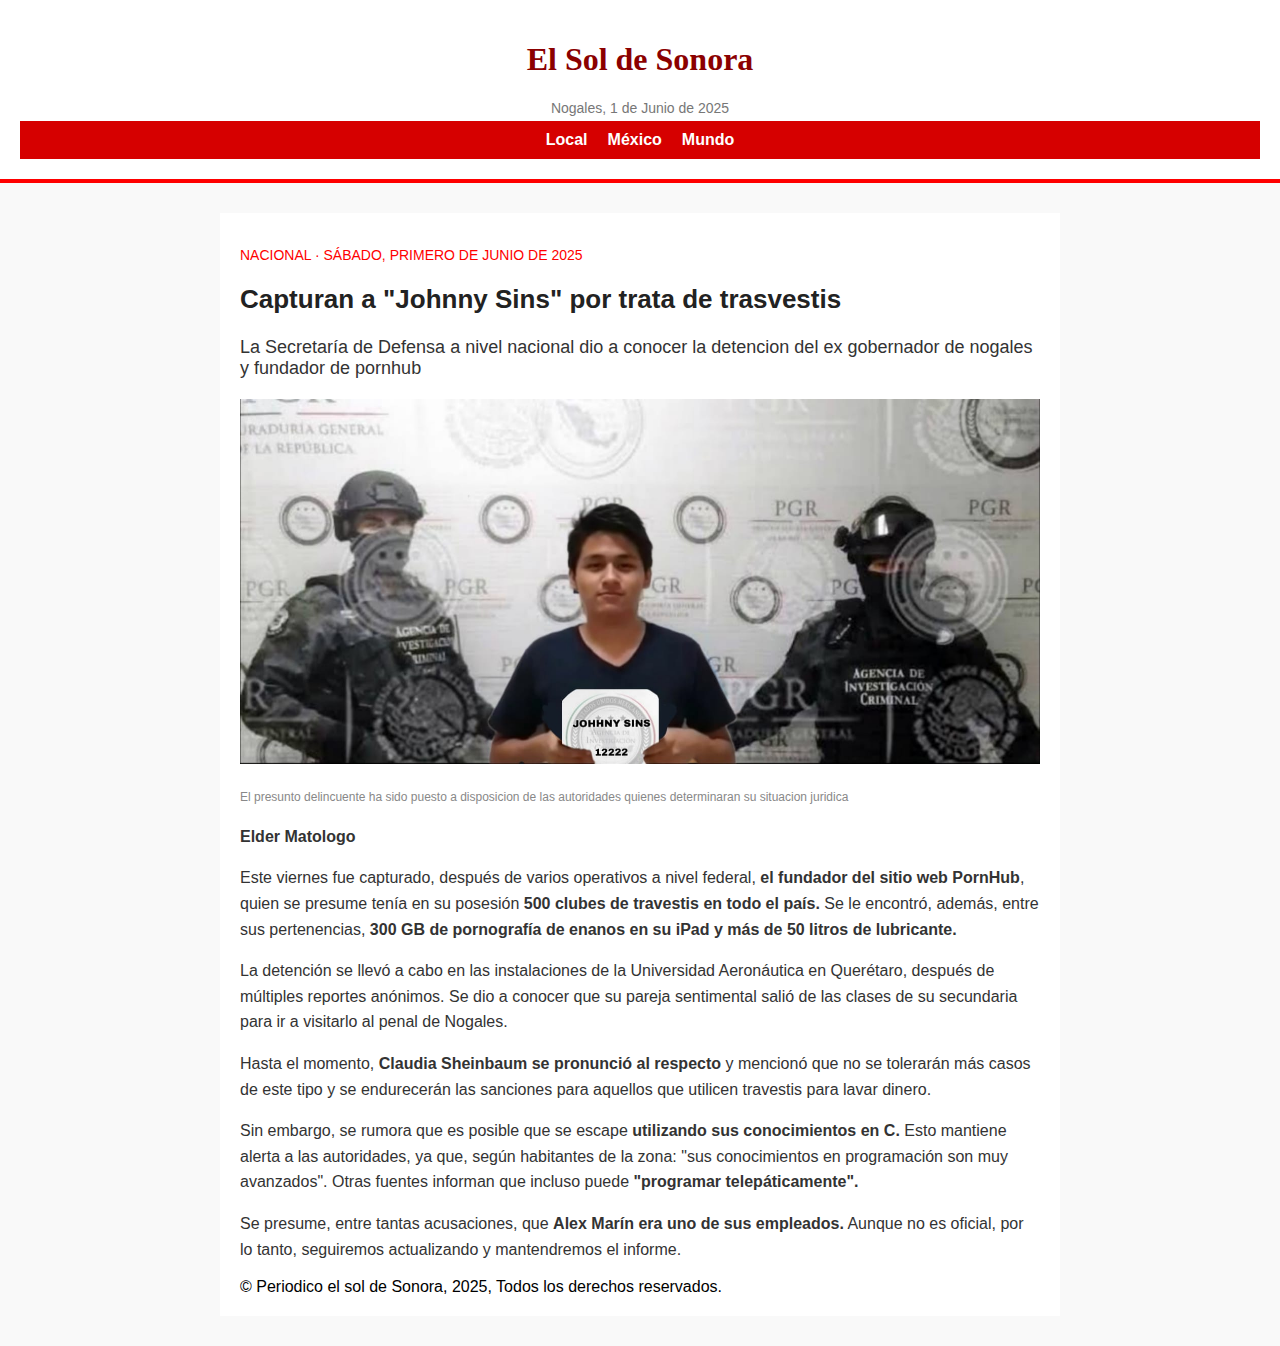
<file: index.html>
<!DOCTYPE html>
<html lang="es">
<head>
    <meta charset="UTF-8">
    <meta name="viewport" content="width=device-width, initial-scale=1.0">
    <title>Capturan a "Johnny Sins" por trata de trasvestis</title>
    <link rel="stylesheet" href="styles.css">
    
    <meta property="og:title" content="Capturan al fundador de PornHub en la UNAQ" />
    <meta property="og:description" content="El ex gobernador de nogales y fundador de PornHub fue  detenido la mañana del primero de Junio" />
    <meta property="og:image" content="https://nibblegg.github.io/capturadeljohhnysins.github.io/detencion%20del%20johnny%20sins.jpg" />
    <meta property="og:url" content="https://tusitio.github.io/" />
    <meta property="og:type" content="website" />
</head>
<body>
    <header class="top-header">
        <h1>El Sol de Sonora</h1>
        <p class="fecha">Nogales, 1 de Junio de 2025</p>
        <nav>
            <ul class="menu">
                <li>Local</li>
                <li>México</li>
                <li>Mundo</li>
            </ul>
        </nav>
    </header>

    <main class="contenido">
        <p class="categoria">NACIONAL · SÁBADO, PRIMERO DE JUNIO DE 2025</p>
        <h2>Capturan a "Johnny Sins" por trata de trasvestis</h2>
        <p class="resumen">
            La Secretaría de Defensa a nivel nacional dio a conocer la detencion del ex gobernador de nogales y fundador de pornhub
        </p>
        <img src="detencion del johnny sins.jpg" alt="eljohnny" class="imagen-noticia">
        <p class="creditos">El presunto delincuente ha sido puesto a disposicion de las autoridades quienes determinaran su situacion juridica</p>

        <article class="texto">
            <p><strong>Elder Matologo</strong></p>
            <p>Este viernes fue capturado, después de varios operativos a nivel federal, <strong>el fundador del sitio web PornHub</strong>, quien se presume tenía en su posesión <strong>500 clubes de travestis en todo el país.</strong> Se le encontró, además, entre sus pertenencias, <strong>300 GB de pornografía de enanos en su iPad y más de 50 litros de lubricante.</strong></p>
            <p>La detención se llevó a cabo en las instalaciones de la Universidad Aeronáutica en Querétaro, después de múltiples reportes anónimos. Se dio a conocer que su pareja sentimental salió de las clases de su secundaria para ir a visitarlo al penal de Nogales.</p>
            <!--<p>La detencion se llevo a cabo en las instalaciones de la universidad aeronautica en queretaro, despues de multiples reportes anonimos. <strong></strong> se dio a conocer que su pareja sentimental salio de las clases de su secundaria para ir a visitarlo al penal de nogales <strong></strong></p>-->
            <p>Hasta el momento, <strong>Claudia Sheinbaum se pronunció al respecto</strong> y mencionó que no se tolerarán más casos de este tipo y se endurecerán las sanciones para aquellos que utilicen travestis para lavar dinero.</p>
            <!--<p>Hasta el momento, <strong>Claudia Sheimbaun</strong> se pronuncio al respecto y menciono que no se toleraran mas casos de este tipo y se endureceran las sanciones para aquellos que utilicen trasvestis para lavar dienro<strong></strong> </p>-->
            <p>Sin embargo, se rumora que es posible que se escape <strong>utilizando sus conocimientos en C.</strong> Esto mantiene alerta a las autoridades, ya que, según habitantes de la zona: "sus conocimientos en programación son muy avanzados". Otras fuentes informan que incluso puede <strong>"programar telepáticamente".</strong></p>
            <!--<p>Sin embargo, se rumora que es posible que se escape <strong>utilizando sus conocimientos en C </strong> esto mantiene alerta a las autoridades ya que segun habitantes de la zona: "sus conocimientos en programacion son muy avanzados", otras fuentes informan que incluso puede ""programar telepaticamente"</p>-->
            <!--<p><strong></strong>...</p>-->
            <p>Se presume, entre tantas acusaciones, que <strong>Alex Marín era uno de sus empleados.</strong> Aunque no es oficial, por lo tanto, seguiremos actualizando y mantendremos el informe.</p>
            <!--<p>La <strong>Se presume entre las tantas acusaciones que Alex marin era uno de sus empleados.</strong>, aunque no es oficial, por lo tanto, seguiremos actualizando mantendra el informe. <strong></strong>.</p>-->
        </article>
        <footer>
            &copy; Periodico el sol de Sonora, 2025, Todos los derechos reservados.
          </footer>
    </main>
</body>
</html>
</file>
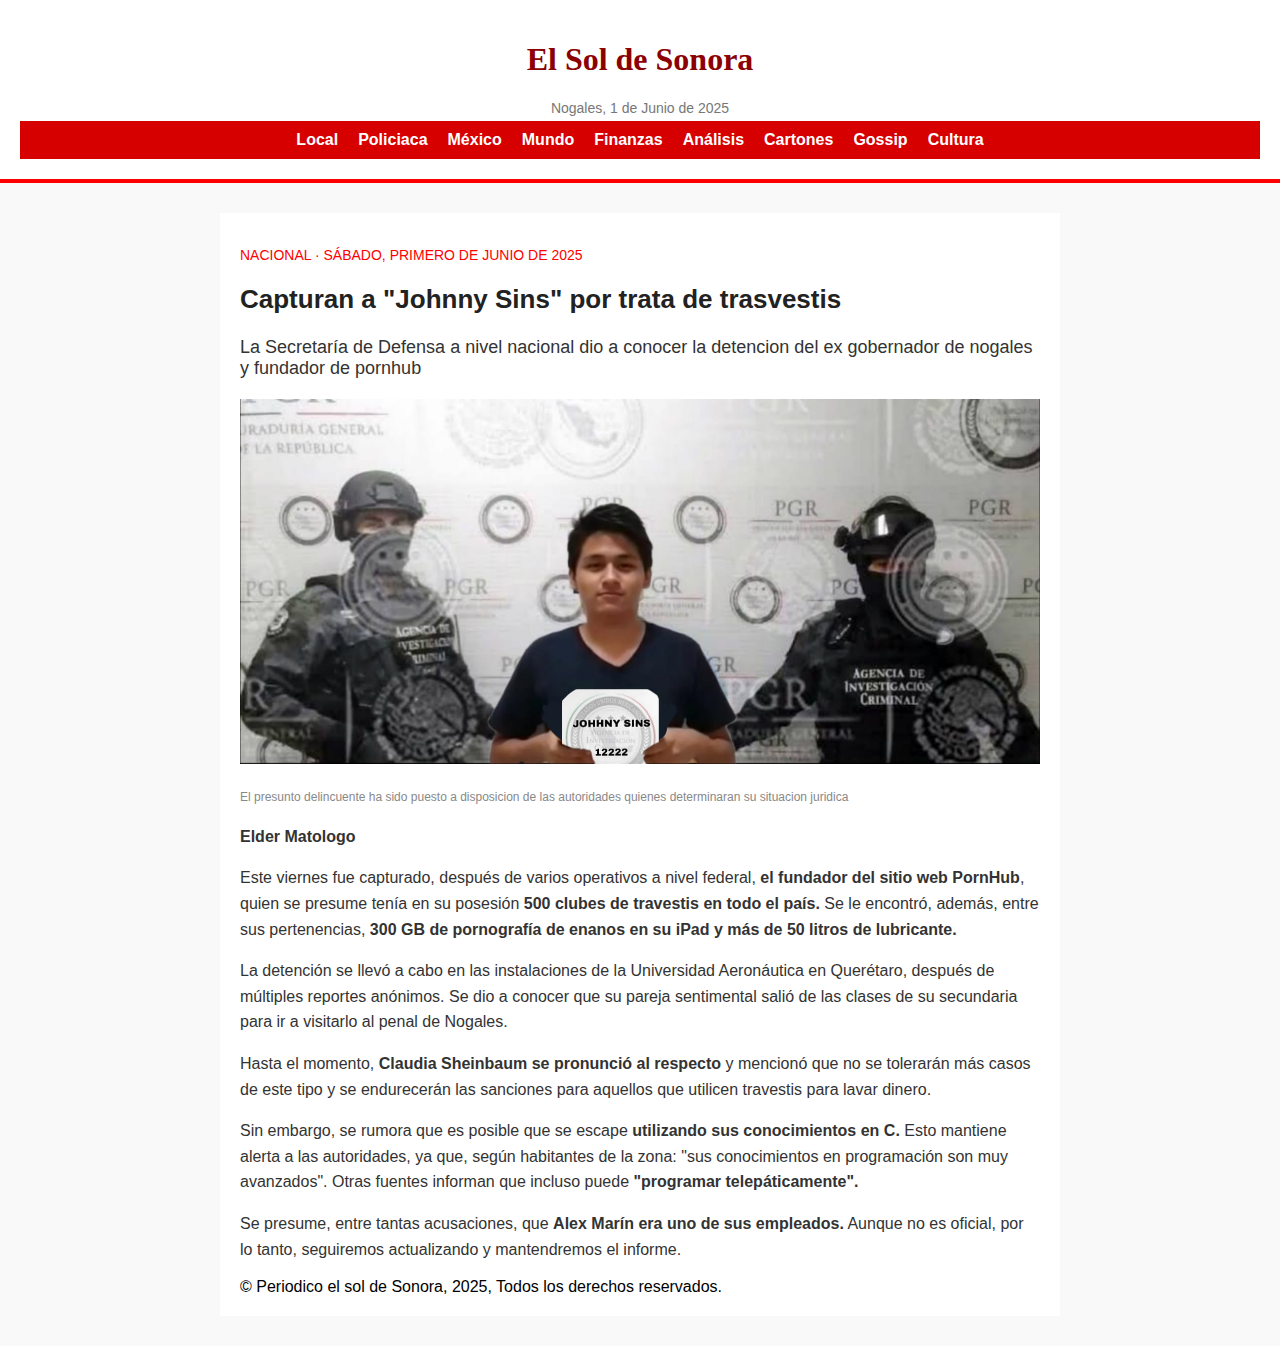
<file: paginadeljohnny sins/index.html>
<!DOCTYPE html>
<html lang="es">
<head>
    <meta charset="UTF-8">
    <meta name="viewport" content="width=device-width, initial-scale=1.0">
    <title>Capturan a "Johnny Sins" por trata de trasvestis</title>
    <link rel="stylesheet" href="styles.css">
</head>
<body>
    <header class="top-header">
        <h1>El Sol de Sonora</h1>
        <p class="fecha">Nogales, 1 de Junio de 2025</p>
        <nav>
            <ul class="menu">
                <li>Local</li>
                <li>Policiaca</li>
                <li>México</li>
                <li>Mundo</li>
                <li>Finanzas</li>
                <li>Análisis</li>
                <li>Cartones</li>
                <li>Gossip</li>
                <li>Cultura</li>
            </ul>
        </nav>
    </header>

    <main class="contenido">
        <p class="categoria">NACIONAL · SÁBADO, PRIMERO DE JUNIO DE 2025</p>
        <h2>Capturan a "Johnny Sins" por trata de trasvestis</h2>
        <p class="resumen">
            La Secretaría de Defensa a nivel nacional dio a conocer la detencion del ex gobernador de nogales y fundador de pornhub
        </p>
        <img src="detencion del johnny sins.jpg" alt="eljohnny" class="imagen-noticia">
        <p class="creditos">El presunto delincuente ha sido puesto a disposicion de las autoridades quienes determinaran su situacion juridica</p>

        <article class="texto">
            <p><strong>Elder Matologo</strong></p>
            <p>Este viernes fue capturado, después de varios operativos a nivel federal, <strong>el fundador del sitio web PornHub</strong>, quien se presume tenía en su posesión <strong>500 clubes de travestis en todo el país.</strong> Se le encontró, además, entre sus pertenencias, <strong>300 GB de pornografía de enanos en su iPad y más de 50 litros de lubricante.</strong></p>
            <p>La detención se llevó a cabo en las instalaciones de la Universidad Aeronáutica en Querétaro, después de múltiples reportes anónimos. Se dio a conocer que su pareja sentimental salió de las clases de su secundaria para ir a visitarlo al penal de Nogales.</p>
            <!--<p>La detencion se llevo a cabo en las instalaciones de la universidad aeronautica en queretaro, despues de multiples reportes anonimos. <strong></strong> se dio a conocer que su pareja sentimental salio de las clases de su secundaria para ir a visitarlo al penal de nogales <strong></strong></p>-->
            <p>Hasta el momento, <strong>Claudia Sheinbaum se pronunció al respecto</strong> y mencionó que no se tolerarán más casos de este tipo y se endurecerán las sanciones para aquellos que utilicen travestis para lavar dinero.</p>
            <!--<p>Hasta el momento, <strong>Claudia Sheimbaun</strong> se pronuncio al respecto y menciono que no se toleraran mas casos de este tipo y se endureceran las sanciones para aquellos que utilicen trasvestis para lavar dienro<strong></strong> </p>-->
            <p>Sin embargo, se rumora que es posible que se escape <strong>utilizando sus conocimientos en C.</strong> Esto mantiene alerta a las autoridades, ya que, según habitantes de la zona: "sus conocimientos en programación son muy avanzados". Otras fuentes informan que incluso puede <strong>"programar telepáticamente".</strong></p>
            <!--<p>Sin embargo, se rumora que es posible que se escape <strong>utilizando sus conocimientos en C </strong> esto mantiene alerta a las autoridades ya que segun habitantes de la zona: "sus conocimientos en programacion son muy avanzados", otras fuentes informan que incluso puede ""programar telepaticamente"</p>-->
            <!--<p><strong></strong>...</p>-->
            <p>Se presume, entre tantas acusaciones, que <strong>Alex Marín era uno de sus empleados.</strong> Aunque no es oficial, por lo tanto, seguiremos actualizando y mantendremos el informe.</p>
            <!--<p>La <strong>Se presume entre las tantas acusaciones que Alex marin era uno de sus empleados.</strong>, aunque no es oficial, por lo tanto, seguiremos actualizando mantendra el informe. <strong></strong>.</p>-->
        </article>
        <footer>
            &copy; Periodico el sol de Sonora, 2025, Todos los derechos reservados.
          </footer>
    </main>
</body>
</html>
</file>
<file: styles.css>
body {
    font-family: Arial, sans-serif;
    margin: 0;
    background: #f9f9f9;
}

.top-header {
    background: #fff;
    border-bottom: 4px solid red;
    padding: 20px;
    text-align: center;
}

.top-header h1 {
    color: darkred;
    font-family: 'Georgia', serif;
}

.fecha {
    margin: 5px 0;
    font-size: 14px;
    color: #777;
}

.menu {
    display: flex;
    justify-content: center;
    flex-wrap: wrap;
    list-style: none;
    padding: 10px 0;
    background: #d60000;
    margin: 0;
}

.menu li {
    margin: 0 10px;
    color: white;
    font-weight: bold;
    cursor: pointer;
}

.contenido {
    max-width: 800px;
    margin: 30px auto;
    background: white;
    padding: 20px;
}

.categoria {
    color: red;
    font-size: 14px;
    margin-bottom: 10px;
}

h2 {
    font-size: 26px;
    color: #222;
}

.resumen {
    font-size: 18px;
    color: #333;
    margin-bottom: 20px;
}

.imagen-noticia {
    width: 100%;
    height: auto;
    margin-bottom: 10px;
}

.creditos {
    font-size: 12px;
    color: #888;
    margin-bottom: 20px;
}

.texto p {
    margin-bottom: 16px;
    line-height: 1.6;
    color: #333;
}

.texto strong {
    font-weight: bold;
}
</file>
<file: paginadeljohnny sins/styles.css>
body {
    font-family: Arial, sans-serif;
    margin: 0;
    background: #f9f9f9;
}

.top-header {
    background: #fff;
    border-bottom: 4px solid red;
    padding: 20px;
    text-align: center;
}

.top-header h1 {
    color: darkred;
    font-family: 'Georgia', serif;
}

.fecha {
    margin: 5px 0;
    font-size: 14px;
    color: #777;
}

.menu {
    display: flex;
    justify-content: center;
    flex-wrap: wrap;
    list-style: none;
    padding: 10px 0;
    background: #d60000;
    margin: 0;
}

.menu li {
    margin: 0 10px;
    color: white;
    font-weight: bold;
    cursor: pointer;
}

.contenido {
    max-width: 800px;
    margin: 30px auto;
    background: white;
    padding: 20px;
}

.categoria {
    color: red;
    font-size: 14px;
    margin-bottom: 10px;
}

h2 {
    font-size: 26px;
    color: #222;
}

.resumen {
    font-size: 18px;
    color: #333;
    margin-bottom: 20px;
}

.imagen-noticia {
    width: 100%;
    height: auto;
    margin-bottom: 10px;
}

.creditos {
    font-size: 12px;
    color: #888;
    margin-bottom: 20px;
}

.texto p {
    margin-bottom: 16px;
    line-height: 1.6;
    color: #333;
}

.texto strong {
    font-weight: bold;
}
</file>
